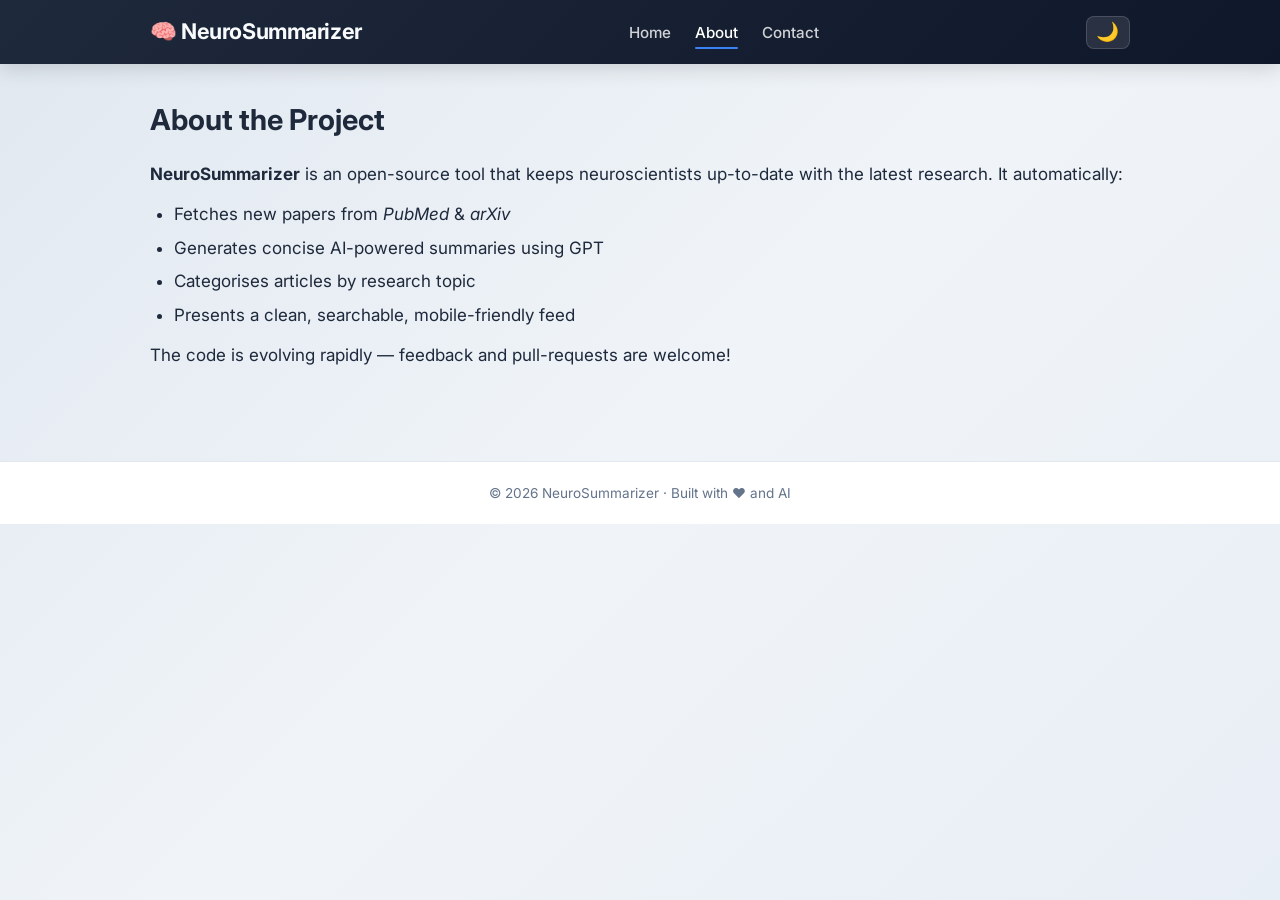
<file: static/about.html>
<!DOCTYPE html>
<html lang="en" data-theme="light">
<head>
  <meta charset="UTF-8" />
  <meta name="viewport" content="width=device-width, initial-scale=1" />
  <title>About — NeuroSummarizer</title>
  <meta name="description" content="NeuroSummarizer is an open-source tool that keeps neuroscientists up-to-date with the latest research using AI-powered summaries." />
  <link rel="icon" href="data:image/svg+xml,<svg xmlns='http://www.w3.org/2000/svg' viewBox='0 0 100 100'><text y='.9em' font-size='90'>🧠</text></svg>" />
  <link rel="stylesheet" href="/static/styles.css" />
</head>
<body>
  <header>
    <div class="wrap nav">
      <a href="/" class="brand">🧠 NeuroSummarizer</a>
      <nav aria-label="Primary">
        <button id="menuBtn" aria-label="Toggle menu">☰</button>
        <div id="links">
          <a href="/">Home</a>
          <a href="/about/" class="active">About</a>
          <a href="/contact/">Contact</a>
        </div>
      </nav>
      <button id="themeBtn" aria-label="Toggle theme">🌙</button>
    </div>
  </header>

  <main class="wrap content">
    <h1>About the Project</h1>
    <p><strong>NeuroSummarizer</strong> is an open-source tool that keeps neuroscientists
       up-to-date with the latest research. It automatically:</p>
    <ul>
      <li>Fetches new papers from <em>PubMed</em> &amp; <em>arXiv</em></li>
      <li>Generates concise AI-powered summaries using GPT</li>
      <li>Categorises articles by research topic</li>
      <li>Presents a clean, searchable, mobile-friendly feed</li>
    </ul>
    <p>The code is evolving rapidly &mdash; feedback and pull-requests are welcome!</p>
  </main>

  <footer>© 2026 NeuroSummarizer · Built with ❤️ and AI</footer>

  <script>
    const themeBtn = document.getElementById('themeBtn');
    const setT = t => { document.documentElement.dataset.theme = t; themeBtn.textContent = t === 'dark' ? '☀️' : '🌙'; localStorage.theme = t; };
    themeBtn.onclick = () => setT(document.documentElement.dataset.theme === 'dark' ? 'light' : 'dark');
    setT(localStorage.theme || 'light');
    document.getElementById('menuBtn').onclick = () => document.getElementById('links').classList.toggle('open');
  </script>
</body>
</html>
</file>
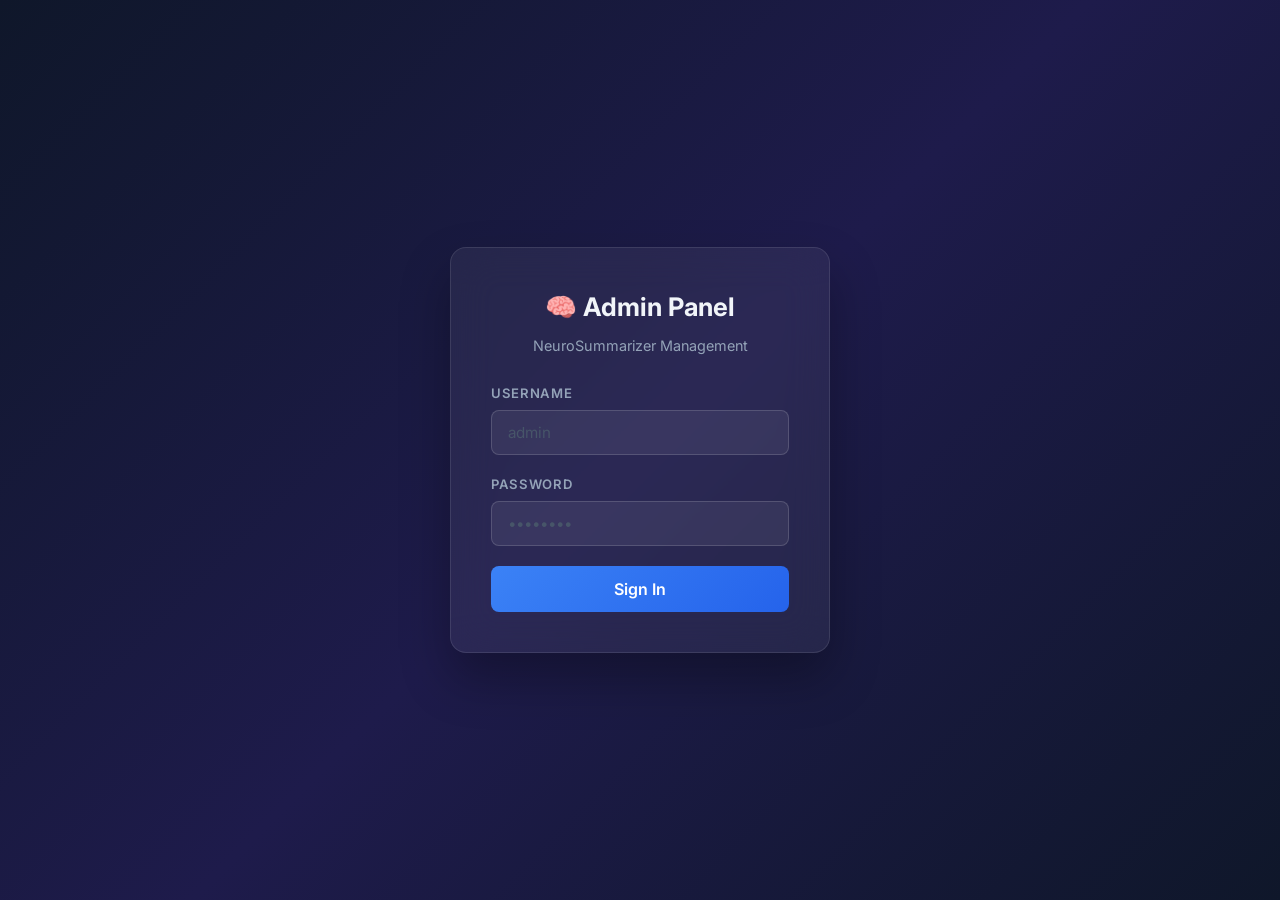
<file: static/admin.html>
<!DOCTYPE html>
<html lang="en">
<head>
  <meta charset="UTF-8" />
  <meta name="viewport" content="width=device-width, initial-scale=1" />
  <title>Admin — NeuroSummarizer</title>
  <meta name="robots" content="noindex, nofollow" />
  <link rel="icon" href="data:image/svg+xml,<svg xmlns='http://www.w3.org/2000/svg' viewBox='0 0 100 100'><text y='.9em' font-size='90'>⚙️</text></svg>" />
  <link href="https://fonts.googleapis.com/css2?family=Inter:wght@400;500;600;700&display=swap" rel="stylesheet" />
  <style>
    /* ========== VARIABLES ========== */
    :root {
      --sidebar-bg: #0f172a;
      --sidebar-active: #1e293b;
      --sidebar-text: #94a3b8;
      --sidebar-text-active: #f1f5f9;
      --sidebar-width: 250px;
      --content-bg: #f1f5f9;
      --card: #ffffff;
      --text: #1e293b;
      --text-secondary: #64748b;
      --accent: #3b82f6;
      --accent-hover: #2563eb;
      --success: #10b981;
      --danger: #ef4444;
      --danger-hover: #dc2626;
      --warning: #f59e0b;
      --border: #e2e8f0;
      --radius: 12px;
      --radius-sm: 8px;
      --shadow: 0 1px 3px rgba(0,0,0,0.06);
      --shadow-md: 0 4px 12px rgba(0,0,0,0.08);
    }

    /* ========== BASE ========== */
    *, *::before, *::after { box-sizing: border-box; margin: 0; padding: 0; }
    body {
      font-family: 'Inter', -apple-system, sans-serif;
      font-size: 15px;
      line-height: 1.5;
      background: var(--content-bg);
      color: var(--text);
      -webkit-font-smoothing: antialiased;
    }
    a { color: var(--accent); text-decoration: none; }
    button { font-family: inherit; cursor: pointer; }

    /* ========== LOGIN OVERLAY ========== */
    #loginOverlay {
      position: fixed; inset: 0; z-index: 1000;
      background: linear-gradient(135deg, #0f172a 0%, #1e1b4b 50%, #0f172a 100%);
      display: flex; align-items: center; justify-content: center;
    }
    #loginOverlay.hidden { display: none; }
    .login-card {
      background: rgba(255,255,255,0.06);
      backdrop-filter: blur(20px);
      border: 1px solid rgba(255,255,255,0.1);
      border-radius: 16px;
      padding: 2.5rem;
      width: 380px;
      max-width: 90vw;
      color: #f1f5f9;
      box-shadow: 0 25px 50px rgba(0,0,0,0.3);
    }
    .login-card h1 {
      font-size: 1.6rem;
      font-weight: 700;
      margin-bottom: 0.5rem;
      text-align: center;
    }
    .login-card p { text-align: center; color: #94a3b8; margin-bottom: 1.75rem; font-size: 0.9rem; }
    .form-group { margin-bottom: 1.25rem; }
    .form-group label {
      display: block;
      font-size: 0.82rem;
      font-weight: 600;
      color: #94a3b8;
      margin-bottom: 0.4rem;
      text-transform: uppercase;
      letter-spacing: 0.05em;
    }
    .form-group input {
      width: 100%;
      padding: 0.75rem 1rem;
      background: rgba(255,255,255,0.07);
      border: 1.5px solid rgba(255,255,255,0.15);
      border-radius: var(--radius-sm);
      color: #f1f5f9;
      font-size: 0.95rem;
      font-family: inherit;
      transition: border-color 0.3s;
    }
    .form-group input:focus {
      outline: none;
      border-color: var(--accent);
      box-shadow: 0 0 0 3px rgba(59,130,246,0.2);
    }
    .form-group input::placeholder { color: #475569; }
    .login-btn {
      width: 100%;
      padding: 0.8rem;
      background: linear-gradient(135deg, #3b82f6, #2563eb);
      border: none;
      border-radius: var(--radius-sm);
      color: #fff;
      font-size: 1rem;
      font-weight: 600;
      transition: transform 0.15s, box-shadow 0.2s;
    }
    .login-btn:hover { transform: translateY(-1px); box-shadow: 0 6px 20px rgba(59,130,246,0.35); }
    .login-btn:active { transform: translateY(0); }
    .login-error {
      background: rgba(239,68,68,0.15);
      border: 1px solid rgba(239,68,68,0.3);
      color: #fca5a5;
      border-radius: var(--radius-sm);
      padding: 0.5rem 0.75rem;
      font-size: 0.85rem;
      margin-bottom: 1rem;
      display: none;
    }

    /* ========== LAYOUT ========== */
    .app-layout { display: flex; min-height: 100vh; }
    .app-layout.hidden { display: none; }

    /* --- Sidebar --- */
    .sidebar {
      width: var(--sidebar-width);
      background: var(--sidebar-bg);
      color: var(--sidebar-text);
      display: flex;
      flex-direction: column;
      flex-shrink: 0;
      position: fixed;
      top: 0; bottom: 0; left: 0;
      z-index: 50;
    }
    .sidebar-brand {
      padding: 1.5rem 1.25rem;
      font-size: 1.15rem;
      font-weight: 700;
      color: var(--sidebar-text-active);
      border-bottom: 1px solid rgba(255,255,255,0.06);
    }
    .sidebar-nav { flex: 1; padding: 1rem 0.75rem; display: flex; flex-direction: column; gap: 0.25rem; }
    .sidebar-nav a {
      display: flex; align-items: center; gap: 0.75rem;
      padding: 0.7rem 1rem;
      border-radius: var(--radius-sm);
      color: var(--sidebar-text);
      font-size: 0.92rem;
      font-weight: 500;
      transition: all 0.15s;
    }
    .sidebar-nav a:hover { background: var(--sidebar-active); color: var(--sidebar-text-active); }
    .sidebar-nav a.active { background: var(--accent); color: #fff; }
    .sidebar-nav a .icon { font-size: 1.1rem; width: 1.5rem; text-align: center; }
    .sidebar-footer {
      padding: 1rem 1.25rem;
      border-top: 1px solid rgba(255,255,255,0.06);
    }
    .logout-btn {
      display: flex; align-items: center; gap: 0.5rem;
      background: none; border: none;
      color: var(--sidebar-text);
      font-size: 0.9rem;
      padding: 0.5rem 0;
      transition: color 0.2s;
    }
    .logout-btn:hover { color: var(--danger); }

    /* --- Content --- */
    .content-area {
      flex: 1;
      margin-left: var(--sidebar-width);
      padding: 2rem;
      min-height: 100vh;
    }
    .content-header {
      display: flex; align-items: center; justify-content: space-between;
      margin-bottom: 1.5rem;
    }
    .content-header h2 { font-size: 1.5rem; font-weight: 700; }
    .view { display: none; }
    .view.active { display: block; }

    /* ========== STATS CARDS ========== */
    .stats-grid { display: grid; grid-template-columns: repeat(auto-fit, minmax(200px, 1fr)); gap: 1rem; margin-bottom: 2rem; }
    .stat-card {
      background: var(--card);
      border-radius: var(--radius);
      padding: 1.25rem;
      box-shadow: var(--shadow);
      border: 1px solid var(--border);
      display: flex; align-items: center; gap: 1rem;
    }
    .stat-icon {
      width: 48px; height: 48px;
      border-radius: var(--radius-sm);
      display: flex; align-items: center; justify-content: center;
      font-size: 1.4rem;
    }
    .stat-icon.blue { background: linear-gradient(135deg, #dbeafe, #bfdbfe); }
    .stat-icon.green { background: linear-gradient(135deg, #d1fae5, #a7f3d0); }
    .stat-icon.purple { background: linear-gradient(135deg, #e9d5ff, #c4b5fd); }
    .stat-icon.orange { background: linear-gradient(135deg, #fef3c7, #fde68a); }
    .stat-value { font-size: 1.6rem; font-weight: 700; line-height: 1.2; }
    .stat-label { font-size: 0.82rem; color: var(--text-secondary); font-weight: 500; }

    /* ========== DATA TABLE ========== */
    .table-card {
      background: var(--card);
      border-radius: var(--radius);
      box-shadow: var(--shadow);
      border: 1px solid var(--border);
      overflow: hidden;
    }
    .table-toolbar {
      display: flex; flex-wrap: wrap; align-items: center; gap: 0.75rem;
      padding: 1rem 1.25rem;
      border-bottom: 1px solid var(--border);
    }
    .table-search {
      flex: 1; min-width: 200px;
      padding: 0.5rem 0.75rem;
      border: 1.5px solid var(--border);
      border-radius: var(--radius-sm);
      font-size: 0.9rem;
      font-family: inherit;
      color: var(--text);
      background: var(--content-bg);
    }
    .table-search:focus { outline: none; border-color: var(--accent); }
    .table-select {
      padding: 0.5rem 0.75rem;
      border: 1.5px solid var(--border);
      border-radius: var(--radius-sm);
      font-size: 0.875rem;
      font-family: inherit;
      color: var(--text);
      background: var(--card);
    }
    table {
      width: 100%;
      border-collapse: collapse;
    }
    th, td {
      padding: 0.75rem 1.25rem;
      text-align: left;
      font-size: 0.875rem;
      border-bottom: 1px solid var(--border);
    }
    th {
      background: #f8fafc;
      font-weight: 600;
      font-size: 0.8rem;
      text-transform: uppercase;
      letter-spacing: 0.03em;
      color: var(--text-secondary);
    }
    tr:hover td { background: #f8fafc; }
    .td-title {
      max-width: 320px;
      overflow: hidden;
      text-overflow: ellipsis;
      white-space: nowrap;
      font-weight: 500;
    }
    .badge {
      display: inline-block;
      padding: 0.15rem 0.5rem;
      border-radius: 50px;
      font-size: 0.72rem;
      font-weight: 600;
      color: #fff;
    }
    .table-actions { display: flex; gap: 0.4rem; }
    .act-btn {
      padding: 0.3rem 0.5rem;
      border: 1px solid var(--border);
      border-radius: 6px;
      background: var(--card);
      font-size: 0.85rem;
      transition: all 0.15s;
    }
    .act-btn:hover { background: var(--content-bg); }
    .act-btn.danger:hover { background: #fef2f2; border-color: var(--danger); color: var(--danger); }
    .table-pager {
      display: flex; align-items: center; justify-content: space-between;
      padding: 0.75rem 1.25rem;
      border-top: 1px solid var(--border);
      font-size: 0.85rem;
      color: var(--text-secondary);
    }
    .table-pager button {
      padding: 0.35rem 0.75rem;
      border: 1px solid var(--border);
      border-radius: 6px;
      background: var(--card);
      font-size: 0.82rem;
      color: var(--text);
      transition: all 0.15s;
    }
    .table-pager button:hover:not(:disabled) { border-color: var(--accent); color: var(--accent); }
    .table-pager button:disabled { opacity: 0.4; cursor: not-allowed; }

    /* ========== CATEGORY CARDS ========== */
    .cat-grid { display: grid; grid-template-columns: repeat(auto-fill, minmax(280px, 1fr)); gap: 1rem; }
    .cat-card {
      background: var(--card);
      border-radius: var(--radius);
      border: 1px solid var(--border);
      box-shadow: var(--shadow);
      overflow: hidden;
      transition: box-shadow 0.2s;
    }
    .cat-card:hover { box-shadow: var(--shadow-md); }
    .cat-card-top {
      height: 6px;
    }
    .cat-card-body { padding: 1.25rem; }
    .cat-card-body h3 { font-size: 1.05rem; font-weight: 650; margin-bottom: 0.5rem; }
    .cat-meta { font-size: 0.82rem; color: var(--text-secondary); margin-bottom: 0.3rem; }
    .cat-queries {
      font-size: 0.8rem;
      color: var(--text-secondary);
      background: var(--content-bg);
      padding: 0.4rem 0.6rem;
      border-radius: 6px;
      margin: 0.75rem 0;
      word-break: break-all;
    }
    .cat-status {
      display: inline-flex; align-items: center; gap: 0.3rem;
      font-size: 0.8rem; font-weight: 500;
    }
    .cat-status.on { color: var(--success); }
    .cat-status.off { color: var(--text-secondary); }
    .cat-actions { display: flex; gap: 0.5rem; margin-top: 1rem; }
    .btn {
      padding: 0.45rem 0.85rem;
      border: 1.5px solid var(--border);
      border-radius: var(--radius-sm);
      background: var(--card);
      font-size: 0.85rem;
      font-weight: 500;
      color: var(--text);
      transition: all 0.15s;
    }
    .btn:hover { border-color: var(--accent); color: var(--accent); }
    .btn.primary { background: var(--accent); color: #fff; border-color: var(--accent); }
    .btn.primary:hover { background: var(--accent-hover); }
    .btn.danger { color: var(--danger); border-color: var(--danger); }
    .btn.danger:hover { background: var(--danger); color: #fff; }
    .btn.sm { padding: 0.35rem 0.65rem; font-size: 0.8rem; }

    /* ========== MODAL ========== */
    .modal-bg {
      position: fixed; inset: 0; z-index: 500;
      background: rgba(0,0,0,0.5);
      backdrop-filter: blur(4px);
      display: flex; align-items: center; justify-content: center;
    }
    .modal-bg.hidden { display: none; }
    .modal {
      background: var(--card);
      border-radius: 16px;
      width: 460px;
      max-width: 92vw;
      box-shadow: 0 25px 50px rgba(0,0,0,0.2);
      overflow: hidden;
    }
    .modal-header {
      display: flex; align-items: center; justify-content: space-between;
      padding: 1.25rem 1.5rem;
      border-bottom: 1px solid var(--border);
    }
    .modal-header h3 { font-size: 1.1rem; font-weight: 650; }
    .modal-close {
      background: none; border: none;
      font-size: 1.3rem; color: var(--text-secondary);
      transition: color 0.2s;
    }
    .modal-close:hover { color: var(--text); }
    .modal-body { padding: 1.25rem 1.5rem; }
    .modal-body .form-group { margin-bottom: 1rem; }
    .modal-body .form-group label {
      display: block;
      font-size: 0.82rem;
      font-weight: 600;
      color: var(--text-secondary);
      margin-bottom: 0.35rem;
    }
    .modal-body .form-group input,
    .modal-body .form-group textarea {
      width: 100%;
      padding: 0.6rem 0.85rem;
      border: 1.5px solid var(--border);
      border-radius: var(--radius-sm);
      font-size: 0.9rem;
      font-family: inherit;
      color: var(--text);
      background: var(--content-bg);
    }
    .modal-body .form-group input:focus,
    .modal-body .form-group textarea:focus {
      outline: none;
      border-color: var(--accent);
    }
    .modal-body .form-group textarea { resize: vertical; min-height: 60px; }
    .modal-body .color-row {
      display: flex; align-items: center; gap: 0.75rem;
    }
    .modal-body .color-row input[type="color"] {
      width: 44px; height: 36px; padding: 2px; cursor: pointer;
    }
    .modal-body .toggle-row {
      display: flex; align-items: center; gap: 0.5rem;
    }
    .modal-body .toggle-row input[type="checkbox"] {
      width: 18px; height: 18px; accent-color: var(--accent);
    }
    .modal-footer {
      padding: 1rem 1.5rem;
      border-top: 1px solid var(--border);
      display: flex; justify-content: flex-end; gap: 0.5rem;
    }

    /* Toast notification */
    .toast {
      position: fixed; bottom: 1.5rem; right: 1.5rem; z-index: 600;
      padding: 0.75rem 1.25rem;
      border-radius: var(--radius-sm);
      color: #fff;
      font-size: 0.9rem;
      font-weight: 500;
      box-shadow: 0 8px 25px rgba(0,0,0,0.2);
      transform: translateY(100px);
      opacity: 0;
      transition: all 0.3s ease;
    }
    .toast.show { transform: translateY(0); opacity: 1; }
    .toast.success { background: var(--success); }
    .toast.error { background: var(--danger); }

    /* Responsive */
    @media (max-width: 768px) {
      .sidebar { width: 60px; }
      .sidebar-brand span, .sidebar-nav a span, .sidebar-footer span { display: none; }
      .sidebar-nav a { justify-content: center; padding: 0.7rem; }
      .sidebar-nav a .icon { width: auto; }
      .content-area { margin-left: 60px; padding: 1rem; }
      .stats-grid { grid-template-columns: 1fr 1fr; }
      .cat-grid { grid-template-columns: 1fr; }
    }
  </style>
</head>
<body>

  <!-- ========== LOGIN ========== -->
  <div id="loginOverlay">
    <div class="login-card">
      <h1>🧠 Admin Panel</h1>
      <p>NeuroSummarizer Management</p>
      <div id="loginError" class="login-error"></div>
      <form id="loginForm">
        <div class="form-group">
          <label for="loginUser">Username</label>
          <input type="text" id="loginUser" placeholder="admin" required autocomplete="username" />
        </div>
        <div class="form-group">
          <label for="loginPass">Password</label>
          <input type="password" id="loginPass" placeholder="••••••••" required autocomplete="current-password" />
        </div>
        <button type="submit" class="login-btn">Sign In</button>
      </form>
    </div>
  </div>

  <!-- ========== APP LAYOUT ========== -->
  <div class="app-layout hidden" id="appLayout">
    <!-- Sidebar -->
    <aside class="sidebar">
      <div class="sidebar-brand">🧠 <span>NeuroSummarizer</span></div>
      <nav class="sidebar-nav">
        <a href="#" class="active" data-view="dashboard"><span class="icon">📊</span> <span>Dashboard</span></a>
        <a href="#" data-view="articles"><span class="icon">📄</span> <span>Articles</span></a>
        <a href="#" data-view="categories"><span class="icon">🏷️</span> <span>Categories</span></a>
      </nav>
      <div class="sidebar-footer">
        <button class="logout-btn" id="logoutBtn">🚪 <span>Logout</span></button>
      </div>
    </aside>

    <!-- Content -->
    <div class="content-area">

      <!-- === DASHBOARD === -->
      <div class="view active" id="view-dashboard">
        <div class="content-header">
          <h2>Dashboard</h2>
          <a href="/" target="_blank" class="btn sm">🌐 View Site</a>
        </div>
        <div class="stats-grid" id="statsGrid">
          <div class="stat-card">
            <div class="stat-icon blue">📄</div>
            <div><div class="stat-value" id="statTotal">—</div><div class="stat-label">Total Articles</div></div>
          </div>
          <div class="stat-card">
            <div class="stat-icon green">📥</div>
            <div><div class="stat-value" id="statToday">—</div><div class="stat-label">Added Today</div></div>
          </div>
          <div class="stat-card">
            <div class="stat-icon purple">🏷️</div>
            <div><div class="stat-value" id="statCats">—</div><div class="stat-label">Categories</div></div>
          </div>
          <div class="stat-card">
            <div class="stat-icon orange">🔗</div>
            <div><div class="stat-value" id="statSources">—</div><div class="stat-label">Sources</div></div>
          </div>
        </div>

        <!-- Category breakdown -->
        <div class="table-card" style="margin-bottom:1.5rem">
          <div style="padding:1rem 1.25rem;border-bottom:1px solid var(--border)">
            <strong>Articles by Category</strong>
          </div>
          <div style="padding:1rem 1.25rem" id="catBreakdown"></div>
        </div>

        <!-- Recent articles -->
        <div class="table-card">
          <div style="padding:1rem 1.25rem;border-bottom:1px solid var(--border)">
            <strong>Recent Articles</strong>
          </div>
          <table>
            <thead><tr><th>Title</th><th>Source</th><th>Date</th></tr></thead>
            <tbody id="recentArticles"></tbody>
          </table>
        </div>
      </div>

      <!-- === ARTICLES === -->
      <div class="view" id="view-articles">
        <div class="content-header">
          <h2>Articles</h2>
        </div>
        <div class="table-card">
          <div class="table-toolbar">
            <input type="text" class="table-search" id="artSearch" placeholder="Search articles…" />
            <select class="table-select" id="artCatFilter">
              <option value="">All categories</option>
            </select>
            <select class="table-select" id="artSourceFilter">
              <option value="">All sources</option>
              <option value="PubMed">PubMed</option>
              <option value="arXiv">arXiv</option>
            </select>
          </div>
          <table>
            <thead><tr><th>ID</th><th>Title</th><th>Category</th><th>Source</th><th>Date</th><th>Actions</th></tr></thead>
            <tbody id="artTableBody"></tbody>
          </table>
          <div class="table-pager">
            <span id="artPageInfo"></span>
            <div>
              <button id="artPrev" disabled>← Prev</button>
              <button id="artNext">Next →</button>
            </div>
          </div>
        </div>
      </div>

      <!-- === CATEGORIES === -->
      <div class="view" id="view-categories">
        <div class="content-header">
          <h2>Categories</h2>
          <button class="btn primary" id="addCatBtn">+ New Category</button>
        </div>
        <div class="cat-grid" id="catGrid"></div>
      </div>

    </div>
  </div>

  <!-- ========== CATEGORY MODAL ========== -->
  <div class="modal-bg hidden" id="catModal">
    <div class="modal">
      <div class="modal-header">
        <h3 id="catModalTitle">New Category</h3>
        <button class="modal-close" id="catModalClose">✕</button>
      </div>
      <div class="modal-body">
        <input type="hidden" id="catEditId" />
        <div class="form-group">
          <label>Slug (unique ID)</label>
          <input type="text" id="catName" placeholder="e.g. epilepsy" />
        </div>
        <div class="form-group">
          <label>Display Name</label>
          <input type="text" id="catDisplayName" placeholder="e.g. Epilepsy Research" />
        </div>
        <div class="form-group">
          <label>Search Queries (comma-separated)</label>
          <textarea id="catSearchQueries" placeholder="epilepsy, seizure, anticonvulsant"></textarea>
        </div>
        <div class="form-group">
          <label>Color</label>
          <div class="color-row">
            <input type="color" id="catColor" value="#3b82f6" />
            <span id="catColorHex">#3b82f6</span>
          </div>
        </div>
        <div class="form-group">
          <div class="toggle-row">
            <input type="checkbox" id="catActive" checked />
            <label for="catActive" style="margin:0;text-transform:none;letter-spacing:0;font-size:0.9rem;color:var(--text)">Active (included in fetching)</label>
          </div>
        </div>
      </div>
      <div class="modal-footer">
        <button class="btn" id="catModalCancel">Cancel</button>
        <button class="btn primary" id="catModalSave">Save</button>
      </div>
    </div>
  </div>

  <!-- Toast -->
  <div class="toast" id="toast"></div>

  <!-- ========== SCRIPT ========== -->
  <script>
    /* ---------- Auth ---------- */
    let token = localStorage.getItem('admin_token');

    function authHeaders() {
      return { 'Authorization': `Bearer ${token}`, 'Content-Type': 'application/json' };
    }

    async function api(path, opts = {}) {
      const res = await fetch(path, { headers: authHeaders(), ...opts });
      if (res.status === 401) { logout(); throw new Error('Unauthorized'); }
      if (!res.ok) {
        const err = await res.json().catch(() => ({}));
        throw new Error(err.detail || 'Request failed');
      }
      return res.json();
    }

    function showApp() {
      document.getElementById('loginOverlay').classList.add('hidden');
      document.getElementById('appLayout').classList.remove('hidden');
      loadDashboard();
      loadCategoryFilter();
    }

    function logout() {
      token = null;
      localStorage.removeItem('admin_token');
      document.getElementById('loginOverlay').classList.remove('hidden');
      document.getElementById('appLayout').classList.add('hidden');
    }

    if (token) showApp();

    /* ---------- Login form ---------- */
    document.getElementById('loginForm').addEventListener('submit', async (e) => {
      e.preventDefault();
      const errEl = document.getElementById('loginError');
      errEl.style.display = 'none';
      try {
        const res = await fetch('/api/admin/login', {
          method: 'POST',
          headers: { 'Content-Type': 'application/json' },
          body: JSON.stringify({
            username: document.getElementById('loginUser').value,
            password: document.getElementById('loginPass').value,
          }),
        });
        if (!res.ok) {
          const data = await res.json().catch(() => ({}));
          throw new Error(data.detail || 'Login failed');
        }
        const data = await res.json();
        token = data.token;
        localStorage.setItem('admin_token', token);
        showApp();
      } catch (err) {
        errEl.textContent = err.message;
        errEl.style.display = 'block';
      }
    });

    document.getElementById('logoutBtn').onclick = logout;

    /* ---------- Navigation ---------- */
    document.querySelectorAll('.sidebar-nav a').forEach(link => {
      link.onclick = (e) => {
        e.preventDefault();
        const view = link.dataset.view;
        document.querySelectorAll('.sidebar-nav a').forEach(l => l.classList.remove('active'));
        link.classList.add('active');
        document.querySelectorAll('.view').forEach(v => v.classList.remove('active'));
        document.getElementById(`view-${view}`).classList.add('active');
        if (view === 'dashboard') loadDashboard();
        if (view === 'articles') loadArticles();
        if (view === 'categories') loadCategories();
      };
    });

    /* ---------- Toast ---------- */
    function toast(msg, type = 'success') {
      const el = document.getElementById('toast');
      el.textContent = msg;
      el.className = `toast ${type} show`;
      setTimeout(() => el.classList.remove('show'), 3000);
    }

    /* ---------- Dashboard ---------- */
    async function loadDashboard() {
      try {
        const stats = await api('/api/admin/stats');
        document.getElementById('statTotal').textContent = stats.total_articles.toLocaleString();
        document.getElementById('statToday').textContent = stats.added_today;
        document.getElementById('statCats').textContent = stats.total_categories;
        document.getElementById('statSources').textContent = Object.keys(stats.by_source).length;

        // Category breakdown
        const bd = document.getElementById('catBreakdown');
        if (stats.by_category.length === 0) {
          bd.innerHTML = '<p style="color:var(--text-secondary)">No categories yet.</p>';
        } else {
          bd.innerHTML = stats.by_category.map(c => `
            <div style="display:flex;align-items:center;gap:0.75rem;margin-bottom:0.6rem">
              <span class="badge" style="background:${c.color}">${esc(c.name)}</span>
              <div style="flex:1;background:var(--content-bg);border-radius:4px;height:22px;overflow:hidden">
                <div style="width:${stats.total_articles ? Math.max(2, c.count / stats.total_articles * 100) : 0}%;height:100%;background:${c.color};border-radius:4px;transition:width 0.5s"></div>
              </div>
              <span style="font-size:0.85rem;font-weight:600;min-width:40px;text-align:right">${c.count}</span>
            </div>
          `).join('');
        }

        // Recent articles
        const arts = await api('/api/articles?limit=8&sort_by=date&order=desc');
        const tb = document.getElementById('recentArticles');
        tb.innerHTML = arts.results.map(a => `
          <tr>
            <td class="td-title">${esc(a.title)}</td>
            <td>${esc(a.source)}</td>
            <td>${esc(a.publication_date || '')}</td>
          </tr>
        `).join('');
      } catch (e) { console.error('Dashboard error', e); }
    }

    /* ---------- Articles ---------- */
    let artPage = 0, artLimit = 15;
    let artSearchTimer;

    document.getElementById('artSearch').addEventListener('input', () => {
      clearTimeout(artSearchTimer);
      artSearchTimer = setTimeout(() => { artPage = 0; loadArticles(); }, 350);
    });
    document.getElementById('artCatFilter').addEventListener('change', () => { artPage = 0; loadArticles(); });
    document.getElementById('artSourceFilter').addEventListener('change', () => { artPage = 0; loadArticles(); });
    document.getElementById('artPrev').onclick = () => { artPage--; loadArticles(); };
    document.getElementById('artNext').onclick = () => { artPage++; loadArticles(); };

    async function loadCategoryFilter() {
      try {
        const cats = await api('/api/admin/categories');
        const sel = document.getElementById('artCatFilter');
        sel.innerHTML = '<option value="">All categories</option>';
        cats.forEach(c => {
          sel.insertAdjacentHTML('beforeend', `<option value="${c.id}">${esc(c.display_name)}</option>`);
        });
      } catch (e) {}
    }

    async function loadArticles() {
      const q = document.getElementById('artSearch').value.trim();
      const catId = document.getElementById('artCatFilter').value;
      const source = document.getElementById('artSourceFilter').value;
      let url = `/api/articles?limit=${artLimit}&offset=${artPage * artLimit}&sort_by=date&order=desc`;
      if (q) url += `&q=${encodeURIComponent(q)}`;
      if (catId) url += `&category_id=${catId}`;
      if (source) url += `&source=${encodeURIComponent(source)}`;

      try {
        const data = await api(url);
        const tb = document.getElementById('artTableBody');
        if (data.results.length === 0) {
          tb.innerHTML = '<tr><td colspan="6" style="text-align:center;color:var(--text-secondary);padding:2rem">No articles found</td></tr>';
        } else {
          tb.innerHTML = data.results.map(a => `
            <tr data-id="${a.id}">
              <td>${a.id}</td>
              <td class="td-title" title="${esc(a.title)}">${esc(a.title)}</td>
              <td>${a.category_name ? `<span class="badge" style="background:${a.category_color || '#64748b'}">${esc(a.category_name)}</span>` : '—'}</td>
              <td>${esc(a.source)}</td>
              <td>${esc(a.publication_date || '')}</td>
              <td class="table-actions">
                <button class="act-btn" title="View" onclick="window.open('${esc(a.url)}','_blank')">🔗</button>
                <button class="act-btn danger" title="Delete" onclick="deleteArticle(${a.id})">🗑</button>
              </td>
            </tr>
          `).join('');
        }

        const totalPages = Math.ceil(data.total / artLimit) || 1;
        document.getElementById('artPageInfo').textContent = `Page ${artPage + 1} of ${totalPages} · ${data.total} articles`;
        document.getElementById('artPrev').disabled = artPage === 0;
        document.getElementById('artNext').disabled = (artPage + 1) * artLimit >= data.total;
      } catch (e) { console.error('Articles error', e); }
    }

    async function deleteArticle(id) {
      if (!confirm('Delete this article permanently?')) return;
      try {
        await api(`/api/admin/articles/${id}`, { method: 'DELETE' });
        toast('Article deleted');
        loadArticles();
        loadDashboard();
      } catch (e) { toast(e.message, 'error'); }
    }

    /* ---------- Categories ---------- */
    let allCategories = [];

    async function loadCategories() {
      try {
        allCategories = await api('/api/admin/categories');
        const grid = document.getElementById('catGrid');
        if (allCategories.length === 0) {
          grid.innerHTML = '<p style="color:var(--text-secondary);padding:2rem">No categories yet. Click "+ New Category" to add one.</p>';
          return;
        }
        grid.innerHTML = allCategories.map(c => `
          <div class="cat-card">
            <div class="cat-card-top" style="background:${c.color}"></div>
            <div class="cat-card-body">
              <h3>${esc(c.display_name)}</h3>
              <div class="cat-meta">📄 ${c.article_count} articles · Slug: <code>${esc(c.name)}</code></div>
              <div class="cat-queries">🔎 ${esc(c.search_queries || 'No queries')}</div>
              <span class="cat-status ${c.is_active ? 'on' : 'off'}">${c.is_active ? '🟢 Active' : '⚪ Inactive'}</span>
              <div class="cat-actions">
                <button class="btn sm" onclick="openEditCategory(${c.id})">✏️ Edit</button>
                <button class="btn sm danger" onclick="deleteCategory(${c.id}, '${esc(c.display_name)}')">🗑 Delete</button>
              </div>
            </div>
          </div>
        `).join('');
      } catch (e) { console.error('Categories error', e); }
    }

    /* ---- Category modal ---- */
    const catModal = document.getElementById('catModal');
    const catModalClose = document.getElementById('catModalClose');
    const catModalCancel = document.getElementById('catModalCancel');

    function openCatModal() { catModal.classList.remove('hidden'); }
    function closeCatModal() { catModal.classList.add('hidden'); resetCatForm(); }
    catModalClose.onclick = closeCatModal;
    catModalCancel.onclick = closeCatModal;
    catModal.onclick = (e) => { if (e.target === catModal) closeCatModal(); };

    function resetCatForm() {
      document.getElementById('catEditId').value = '';
      document.getElementById('catName').value = '';
      document.getElementById('catName').disabled = false;
      document.getElementById('catDisplayName').value = '';
      document.getElementById('catSearchQueries').value = '';
      document.getElementById('catColor').value = '#3b82f6';
      document.getElementById('catColorHex').textContent = '#3b82f6';
      document.getElementById('catActive').checked = true;
      document.getElementById('catModalTitle').textContent = 'New Category';
    }

    document.getElementById('addCatBtn').onclick = () => {
      resetCatForm();
      openCatModal();
    };

    function openEditCategory(id) {
      const c = allCategories.find(cat => cat.id === id);
      if (!c) return;
      document.getElementById('catEditId').value = c.id;
      document.getElementById('catName').value = c.name;
      document.getElementById('catName').disabled = true; // slug can't be changed
      document.getElementById('catDisplayName').value = c.display_name;
      document.getElementById('catSearchQueries').value = c.search_queries;
      document.getElementById('catColor').value = c.color;
      document.getElementById('catColorHex').textContent = c.color;
      document.getElementById('catActive').checked = c.is_active;
      document.getElementById('catModalTitle').textContent = 'Edit Category';
      openCatModal();
    }

    document.getElementById('catColor').addEventListener('input', (e) => {
      document.getElementById('catColorHex').textContent = e.target.value;
    });

    document.getElementById('catModalSave').onclick = async () => {
      const editId = document.getElementById('catEditId').value;
      const name = document.getElementById('catName').value.trim();
      const display = document.getElementById('catDisplayName').value.trim();
      const queries = document.getElementById('catSearchQueries').value.trim();
      const color = document.getElementById('catColor').value;
      const active = document.getElementById('catActive').checked;

      if (!name || !display) { toast('Name and display name are required', 'error'); return; }

      try {
        if (editId) {
          // Update
          await api(`/api/admin/categories/${editId}`, {
            method: 'PUT',
            body: JSON.stringify({ display_name: display, search_queries: queries, color, is_active: active }),
          });
          toast('Category updated');
        } else {
          // Create
          await api('/api/admin/categories', {
            method: 'POST',
            body: JSON.stringify({ name, display_name: display, search_queries: queries, color, is_active: active }),
          });
          toast('Category created');
        }
        closeCatModal();
        loadCategories();
        loadCategoryFilter();
        loadDashboard();
      } catch (e) { toast(e.message, 'error'); }
    };

    async function deleteCategory(id, name) {
      if (!confirm(`Delete category "${name}"?\n\nArticles in this category will become uncategorised.`)) return;
      try {
        await api(`/api/admin/categories/${id}`, { method: 'DELETE' });
        toast('Category deleted');
        loadCategories();
        loadCategoryFilter();
        loadDashboard();
      } catch (e) { toast(e.message, 'error'); }
    }

    /* ---------- Helpers ---------- */
    function esc(str) {
      const d = document.createElement('div');
      d.textContent = str || '';
      return d.innerHTML;
    }

    /* ---------- Init ---------- */
    // Auto-load on first view
    if (token) {
      loadDashboard();
      loadCategoryFilter();
    }
  </script>
</body>
</html>
</file>
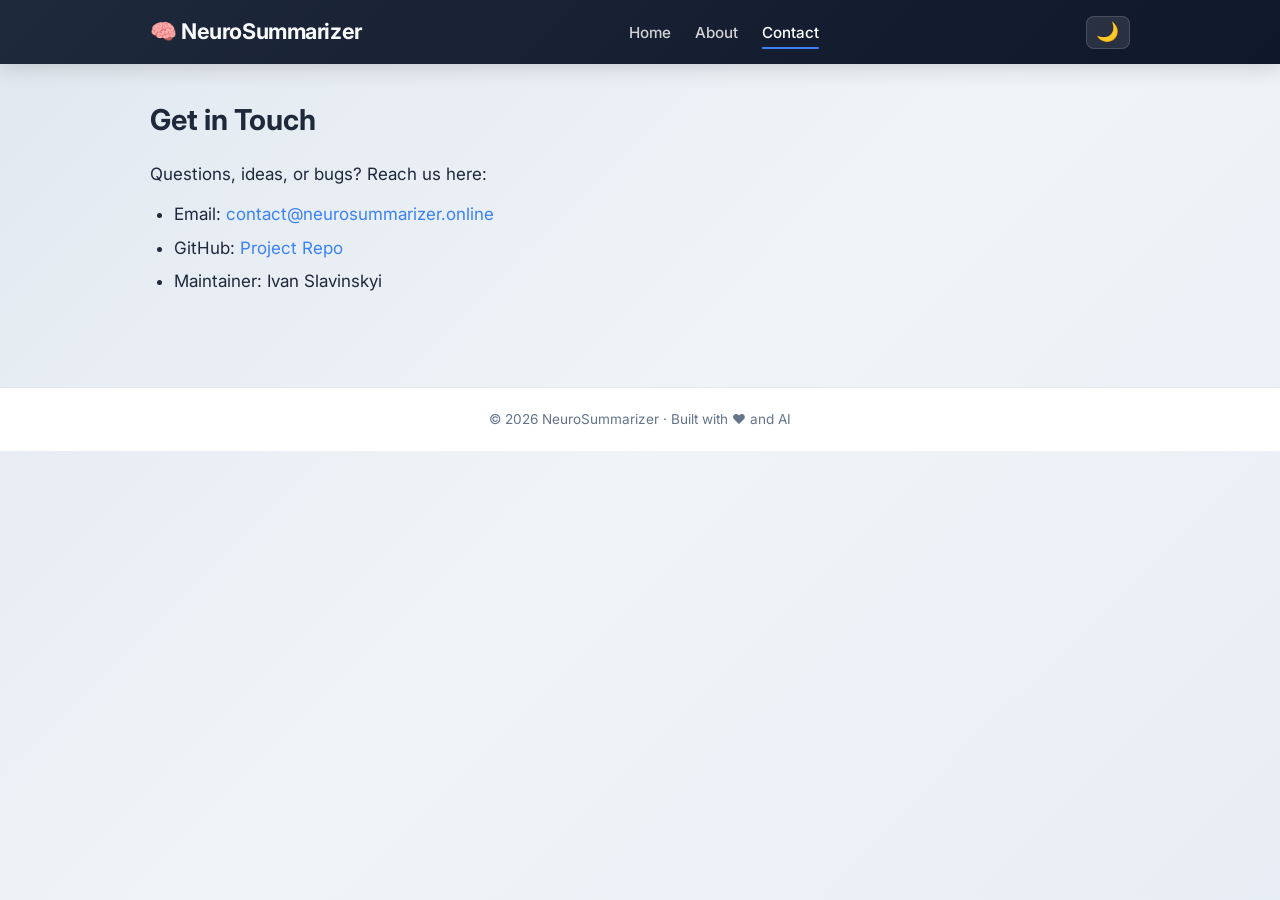
<file: static/contact.html>
<!DOCTYPE html>
<html lang="en" data-theme="light">
<head>
  <meta charset="UTF-8" />
  <meta name="viewport" content="width=device-width, initial-scale=1" />
  <title>Contact — NeuroSummarizer</title>
  <meta name="description" content="Get in touch with the NeuroSummarizer team. Questions, ideas, or bug reports welcome." />
  <link rel="icon" href="data:image/svg+xml,<svg xmlns='http://www.w3.org/2000/svg' viewBox='0 0 100 100'><text y='.9em' font-size='90'>🧠</text></svg>" />
  <link rel="stylesheet" href="/static/styles.css" />
</head>
<body>
  <header>
    <div class="wrap nav">
      <a href="/" class="brand">🧠 NeuroSummarizer</a>
      <nav aria-label="Primary">
        <button id="menuBtn" aria-label="Toggle menu">☰</button>
        <div id="links">
          <a href="/">Home</a>
          <a href="/about/">About</a>
          <a href="/contact/" class="active">Contact</a>
        </div>
      </nav>
      <button id="themeBtn" aria-label="Toggle theme">🌙</button>
    </div>
  </header>

  <main class="wrap content">
    <h1>Get in Touch</h1>
    <p>Questions, ideas, or bugs? Reach us here:</p>
    <ul>
      <li>Email: <a href="mailto:contact@neurosummarizer.online">contact@neurosummarizer.online</a></li>
      <li>GitHub: <a target="_blank" href="https://github.com/ivanslavinskyi/neurosummarizer">Project&nbsp;Repo</a></li>
      <li>Maintainer: Ivan Slavinskyi</li>
    </ul>
  </main>

  <footer>© 2026 NeuroSummarizer · Built with ❤️ and AI</footer>

  <script>
    const themeBtn = document.getElementById('themeBtn');
    const setT = t => { document.documentElement.dataset.theme = t; themeBtn.textContent = t === 'dark' ? '☀️' : '🌙'; localStorage.theme = t; };
    themeBtn.onclick = () => setT(document.documentElement.dataset.theme === 'dark' ? 'light' : 'dark');
    setT(localStorage.theme || 'light');
    document.getElementById('menuBtn').onclick = () => document.getElementById('links').classList.toggle('open');
  </script>
</body>
</html>
</file>
<file: static/styles.css>
/* ================================================================
   NeuroSummarizer — Design System
   Shared CSS for all public pages (index, about, contact)
   ================================================================ */

/* Google Font */
@import url('https://fonts.googleapis.com/css2?family=Inter:wght@400;500;600;700;800&display=swap');

/* ---------- CSS Variables / Theme ---------- */
:root {
  --bg: #f0f4f8;
  --bg-gradient: linear-gradient(135deg, #e0e8f0 0%, #f0f4f8 50%, #e8eef5 100%);
  --card: #ffffff;
  --card-hover: #ffffff;
  --text: #1e293b;
  --text-secondary: #64748b;
  --accent: #3b82f6;
  --accent-hover: #2563eb;
  --accent-light: rgba(59, 130, 246, 0.1);
  --border: #e2e8f0;
  --shadow: 0 1px 3px rgba(0,0,0,0.06), 0 1px 2px rgba(0,0,0,0.04);
  --shadow-md: 0 4px 6px rgba(0,0,0,0.05), 0 2px 4px rgba(0,0,0,0.04);
  --shadow-lg: 0 10px 25px rgba(0,0,0,0.08);
  --radius: 12px;
  --radius-sm: 8px;
  --header-bg: linear-gradient(135deg, #1e293b 0%, #0f172a 100%);
  --header-text: #f8fafc;
}

[data-theme="dark"] {
  --bg: #0f172a;
  --bg-gradient: linear-gradient(135deg, #0f172a 0%, #1e293b 50%, #0f172a 100%);
  --card: #1e293b;
  --card-hover: #253449;
  --text: #f1f5f9;
  --text-secondary: #94a3b8;
  --accent: #60a5fa;
  --accent-hover: #3b82f6;
  --accent-light: rgba(96, 165, 250, 0.12);
  --border: #334155;
  --shadow: 0 1px 3px rgba(0,0,0,0.2);
  --shadow-md: 0 4px 6px rgba(0,0,0,0.25);
  --shadow-lg: 0 10px 25px rgba(0,0,0,0.35);
  --header-bg: linear-gradient(135deg, #0a0f1a 0%, #111827 100%);
}

/* ---------- Reset & Base ---------- */
*, *::before, *::after { box-sizing: border-box; margin: 0; padding: 0; }

body {
  font-family: 'Inter', -apple-system, BlinkMacSystemFont, 'Segoe UI', sans-serif;
  font-size: 16px;
  line-height: 1.65;
  background: var(--bg-gradient);
  color: var(--text);
  min-height: 100vh;
  transition: background 0.4s ease, color 0.3s ease;
  -webkit-font-smoothing: antialiased;
}

a { color: var(--accent); text-decoration: none; transition: color 0.2s; }
a:hover { color: var(--accent-hover); }
a:focus-visible, button:focus-visible { outline: 2px solid var(--accent); outline-offset: 2px; }
img { max-width: 100%; height: auto; }

/* ---------- Layout ---------- */
.wrap { max-width: 1020px; margin: 0 auto; padding-left: 1.25rem; padding-right: 1.25rem; }

/* ---------- Header ---------- */
header {
  background: var(--header-bg);
  color: var(--header-text);
  border-bottom: none;
  box-shadow: 0 4px 20px rgba(0,0,0,0.15);
  position: sticky;
  top: 0;
  z-index: 100;
}
.nav { display: flex; align-items: center; justify-content: space-between; padding-top: 0.9rem; padding-bottom: 0.9rem; }
.brand {
  font-size: 1.35rem;
  font-weight: 700;
  white-space: nowrap;
  color: var(--header-text);
  letter-spacing: -0.02em;
}
.brand:hover { opacity: 0.9; }
#links { display: flex; gap: 1.5rem; align-items: center; }
#links a {
  color: rgba(255,255,255,0.8);
  font-weight: 500;
  font-size: 0.95rem;
  transition: color 0.2s;
  position: relative;
}
#links a:hover, #links a.active { color: #fff; }
#links a.active::after {
  content: '';
  position: absolute;
  bottom: -4px;
  left: 0; right: 0;
  height: 2px;
  background: var(--accent);
  border-radius: 1px;
}
#themeBtn {
  background: rgba(255,255,255,0.1);
  border: 1px solid rgba(255,255,255,0.15);
  font-size: 1.15rem;
  cursor: pointer;
  padding: 0.4rem 0.6rem;
  border-radius: var(--radius-sm);
  transition: background 0.2s;
  color: var(--header-text);
  line-height: 1;
}
#themeBtn:hover { background: rgba(255,255,255,0.2); }
#menuBtn {
  display: none;
  background: none;
  border: 0;
  font-size: 1.4rem;
  cursor: pointer;
  color: var(--header-text);
}

/* Hamburger */
@media (max-width: 768px) {
  #links {
    position: fixed;
    inset: 0 0 auto auto;
    flex-direction: column;
    align-items: flex-start;
    background: var(--card);
    padding: 1.5rem;
    width: 220px;
    transform: translateX(110%);
    transition: transform 0.3s ease;
    box-shadow: var(--shadow-lg);
    border-radius: 0 0 0 var(--radius);
    z-index: 200;
  }
  #links a { color: var(--text) !important; }
  #links a.active {
    color: var(--accent) !important;
    font-weight: 600;
  }
  #links a.active::after {
    background: var(--accent);
    bottom: -2px;
  }
  #links.open { transform: none; }
  #menuBtn { display: inline; }
  .wrap { padding-left: 1rem; padding-right: 1rem; }
}

/* ---------- Footer ---------- */
footer {
  background: var(--card);
  border-top: 1px solid var(--border);
  text-align: center;
  font-size: 0.85rem;
  padding: 1.25rem 1rem;
  color: var(--text-secondary);
  margin-top: 3rem;
}

/* ---------- Search Bar ---------- */
.search-section { margin: 1.75rem 0 0.75rem; }
.search-box {
  display: flex;
  align-items: center;
  background: var(--card);
  border: 2px solid var(--border);
  border-radius: var(--radius);
  box-shadow: var(--shadow);
  overflow: hidden;
  transition: border-color 0.3s, box-shadow 0.3s;
}
.search-box:focus-within {
  border-color: var(--accent);
  box-shadow: 0 0 0 4px var(--accent-light);
}
.search-icon {
  padding: 0.75rem 0 0.75rem 1rem;
  font-size: 1.1rem;
  color: var(--text-secondary);
  flex-shrink: 0;
}
.search-box input {
  flex: 1;
  border: none;
  background: none;
  padding: 0.85rem 1rem;
  font-size: 1rem;
  font-family: inherit;
  color: var(--text);
  outline: none;
}
.search-box input::placeholder { color: var(--text-secondary); opacity: 0.7; }
.search-clear {
  background: none;
  border: none;
  cursor: pointer;
  padding: 0.75rem 1rem;
  font-size: 1.1rem;
  color: var(--text-secondary);
  transition: color 0.2s;
  display: none;
}
.search-clear.visible { display: block; }
.search-clear:hover { color: var(--accent); }

/* ---------- Filters ---------- */
.filters {
  display: flex;
  flex-wrap: wrap;
  gap: 0.5rem;
  align-items: center;
  margin: 1rem 0;
}
.filter-label {
  font-size: 0.85rem;
  font-weight: 600;
  color: var(--text-secondary);
  margin-right: 0.25rem;
}
.chip {
  display: inline-flex;
  align-items: center;
  gap: 0.3rem;
  padding: 0.35rem 0.85rem;
  border-radius: 50px;
  font-size: 0.82rem;
  font-weight: 500;
  cursor: pointer;
  border: 1.5px solid var(--border);
  background: var(--card);
  color: var(--text);
  transition: all 0.2s ease;
  white-space: nowrap;
  user-select: none;
}
.chip:hover { border-color: var(--accent); background: var(--accent-light); }
.chip.active {
  background: var(--accent);
  color: #fff;
  border-color: var(--accent);
}
.chip .dot {
  width: 8px; height: 8px;
  border-radius: 50%;
  display: inline-block;
}
.chip.active .dot { background: rgba(255,255,255,0.6) !important; }

/* ---------- Toolbar ---------- */
.toolbar {
  display: flex;
  flex-wrap: wrap;
  align-items: center;
  justify-content: space-between;
  gap: 0.75rem;
  margin: 0.75rem 0 1.25rem;
}
.toolbar-left { display: flex; align-items: center; gap: 0.75rem; flex-wrap: wrap; }
.toolbar-right { display: flex; align-items: center; gap: 0.75rem; }
.toolbar select {
  padding: 0.45rem 0.7rem;
  font-size: 0.875rem;
  font-family: inherit;
  border: 1.5px solid var(--border);
  border-radius: var(--radius-sm);
  background: var(--card);
  color: var(--text);
  cursor: pointer;
  transition: border-color 0.2s;
}
.toolbar select:focus { border-color: var(--accent); }
.today-badge {
  display: inline-flex;
  align-items: center;
  gap: 0.3rem;
  padding: 0.35rem 0.75rem;
  background: linear-gradient(135deg, #10b981, #059669);
  color: #fff;
  font-size: 0.8rem;
  font-weight: 600;
  border-radius: 50px;
}

/* ---------- Article Cards ---------- */
.grid { display: grid; gap: 1rem; }
.article {
  background: var(--card);
  padding: 1.35rem 1.5rem;
  border-radius: var(--radius);
  box-shadow: var(--shadow);
  border: 1px solid var(--border);
  transition: transform 0.2s ease, box-shadow 0.2s ease, border-color 0.2s;
  animation: fadeInUp 0.35s ease both;
}
.article:hover {
  transform: translateY(-2px);
  box-shadow: var(--shadow-md);
  border-color: var(--accent);
}
@keyframes fadeInUp {
  from { opacity: 0; transform: translateY(12px); }
  to   { opacity: 1; transform: translateY(0); }
}
.article h2 {
  margin: 0 0 0.5rem;
  font-size: 1.1rem;
  font-weight: 650;
  line-height: 1.4;
  color: var(--text);
}
.article h2 a { color: inherit; }
.article h2 a:hover { color: var(--accent); }
.meta {
  font-size: 0.8rem;
  color: var(--text-secondary);
  display: flex;
  flex-wrap: wrap;
  align-items: center;
  gap: 0.4rem;
}
.meta-sep { color: var(--border); }
.category-badge {
  display: inline-flex;
  align-items: center;
  gap: 0.25rem;
  padding: 0.15rem 0.55rem;
  border-radius: 50px;
  font-size: 0.72rem;
  font-weight: 600;
  color: #fff;
}
.summary {
  margin-top: 0.85rem;
  font-size: 0.95rem;
  line-height: 1.65;
  color: var(--text);
}
.article-footer {
  margin-top: 0.85rem;
  display: flex;
  align-items: center;
  gap: 0.75rem;
}
.read-link {
  display: inline-flex;
  align-items: center;
  gap: 0.3rem;
  font-size: 0.875rem;
  font-weight: 500;
  color: var(--accent);
  transition: gap 0.2s;
}
.read-link:hover { gap: 0.5rem; }

/* ---------- Pagination ---------- */
.pager {
  display: flex;
  justify-content: center;
  align-items: center;
  gap: 0.75rem;
  margin: 2rem 0;
}
.pager button {
  padding: 0.55rem 1.25rem;
  font-size: 0.9rem;
  font-family: inherit;
  font-weight: 500;
  border: 1.5px solid var(--border);
  border-radius: var(--radius-sm);
  background: var(--card);
  color: var(--text);
  cursor: pointer;
  transition: all 0.2s;
}
.pager button:hover:not(:disabled) {
  background: var(--accent);
  color: #fff;
  border-color: var(--accent);
}
.pager button:disabled { opacity: 0.4; cursor: not-allowed; }
#pageInfo { font-size: 0.9rem; font-weight: 500; color: var(--text-secondary); }

/* ---------- Export Buttons ---------- */
.export-bar {
  text-align: center;
  margin: 1rem 0 2rem;
  display: flex;
  justify-content: center;
  gap: 0.5rem;
  flex-wrap: wrap;
}
.export-bar button {
  padding: 0.5rem 1rem;
  font-size: 0.85rem;
  font-family: inherit;
  font-weight: 500;
  border: 1.5px solid var(--border);
  border-radius: var(--radius-sm);
  background: var(--card);
  color: var(--text);
  cursor: pointer;
  transition: all 0.2s;
}
.export-bar button:hover {
  background: var(--accent);
  color: #fff;
  border-color: var(--accent);
}

/* ---------- Skeleton Loading ---------- */
.skeleton {
  background: linear-gradient(90deg,
    var(--border) 25%, transparent 50%, var(--border) 75%);
  background-size: 200% 100%;
  animation: shimmer 1.5s infinite;
  border-radius: var(--radius-sm);
}
@keyframes shimmer {
  0% { background-position: 200% 0; }
  100% { background-position: -200% 0; }
}
.skeleton-card {
  background: var(--card);
  padding: 1.35rem 1.5rem;
  border-radius: var(--radius);
  border: 1px solid var(--border);
}
.skeleton-line {
  height: 14px;
  margin-bottom: 0.75rem;
  border-radius: 4px;
}
.skeleton-line.title { height: 20px; width: 70%; margin-bottom: 1rem; }
.skeleton-line.meta { width: 50%; }
.skeleton-line.body { width: 100%; }
.skeleton-line.body2 { width: 85%; }

/* ---------- Empty State ---------- */
.empty-state {
  text-align: center;
  padding: 3rem 1rem;
  color: var(--text-secondary);
}
.empty-state .icon { font-size: 3rem; margin-bottom: 1rem; }
.empty-state h3 { font-size: 1.15rem; margin-bottom: 0.5rem; color: var(--text); }
.empty-state p { font-size: 0.95rem; }

/* ---------- Content page (about, contact) ---------- */
.content { padding-top: 2rem; padding-bottom: 2rem; }
.content h1 { font-size: 1.8rem; font-weight: 700; margin-bottom: 1rem; }
.content p { margin: 0.75rem 0; }
.content ul { margin: 0.75rem 0 0.75rem 1.5rem; }
.content li { margin: 0.35rem 0; }

@media (max-width: 768px) {
  .content { padding-top: 1.5rem; padding-bottom: 1.5rem; }
  .content h1 { font-size: 1.4rem; }
}

/* ---------- Utility ---------- */
@media (min-width: 600px) { body { font-size: 17px; } }
</file>
